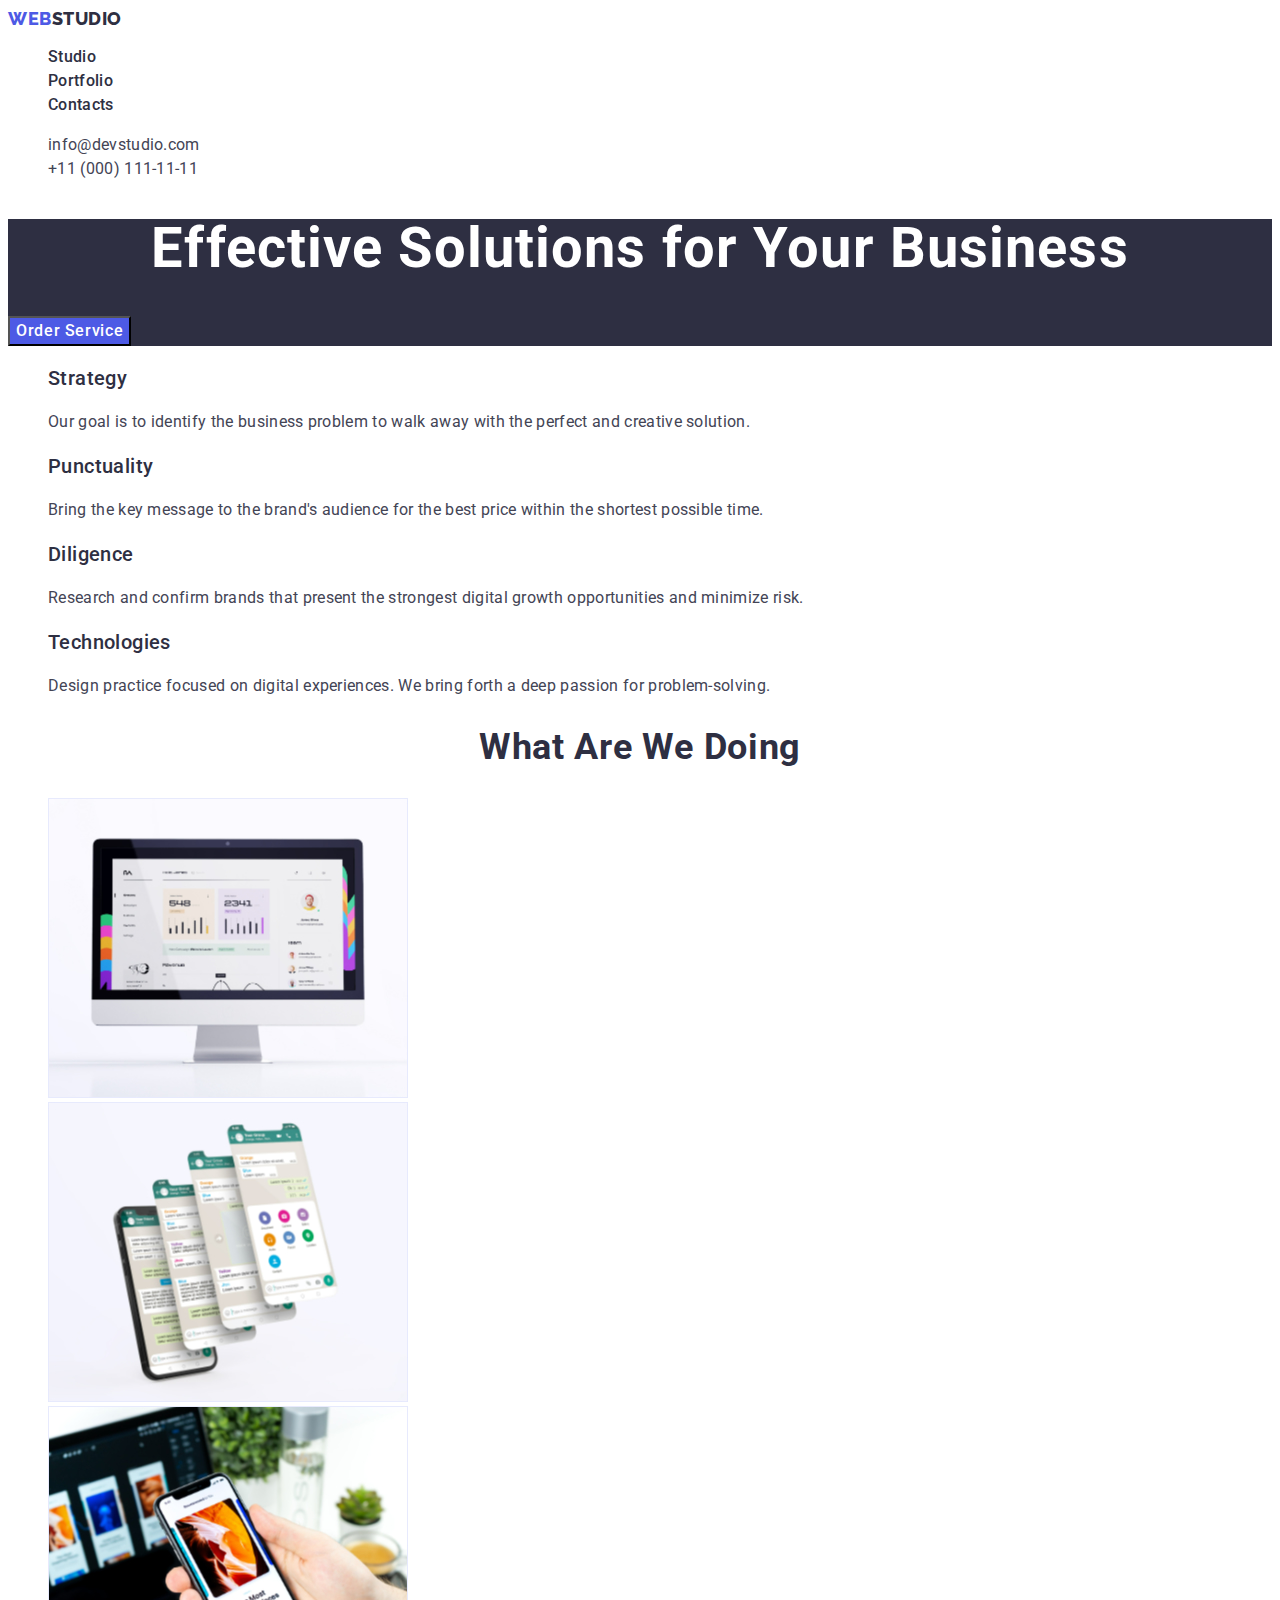
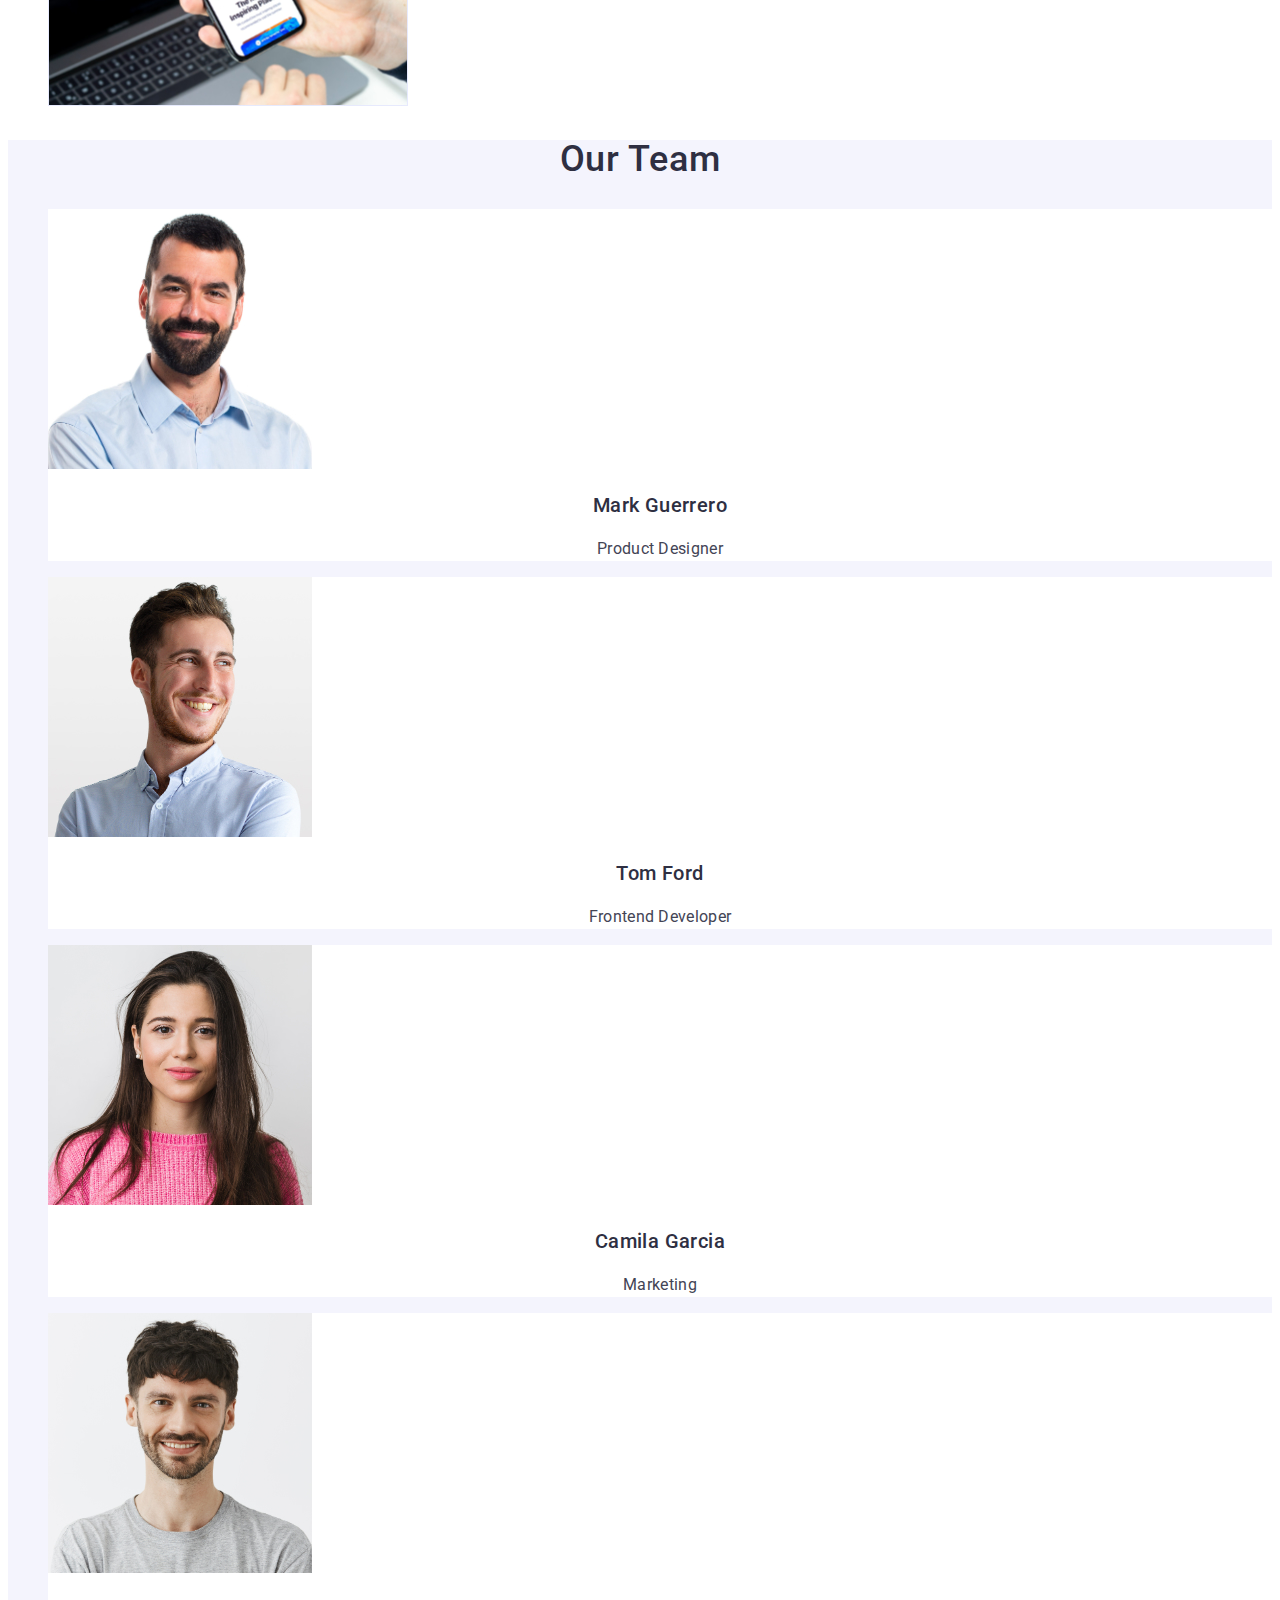
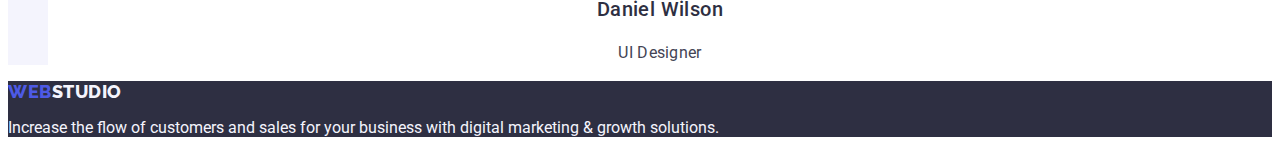
<file: index.html>
<!DOCTYPE html>
<html lang="en">
  <head>
    <meta charset="UTF-8" />
    <meta http-equiv="X-UA-Compatible" content="IE=edge" />
    <meta name="viewport" content="width=device-width, initial-scale=1.0" />
    <link rel="stylesheet" href="./css/styles.css" />

    <link rel="preconnect" href="https://fonts.googleapis.com" />
    <link rel="preconnect" href="https://fonts.gstatic.com" crossorigin />
    <link
      href="https://fonts.googleapis.com/css2?family=Raleway:wght@800&family=Roboto:wght@400;500;700;900&display=swap"
      rel="stylesheet"
    />
    <title>Web Studio</title>
  </head>
  <body>
    <!-- Header -->
    <header>
      <!-- Menu nav -->
      <nav>
        <!-- Header Logo -->
        <a href="./index.html" class="logo-webstudio link"
          >Web<span class="studio">Studio</span></a
        >

        <!-- header link -->
        <ul class="header-link list link">
          <li>
            <a class="header-link link-cursor link" href="./index.html"
              >Studio</a
            >
          </li>
          <li>
            <a class="header-link link-cursor link" href="./portfolio.html"
              >Portfolio</a
            >
          </li>
          <li>
            <a class="header-link link-cursor link" href="">Contacts</a>
          </li>
        </ul>
      </nav>
      <!-- header address link -->
      <address class="address-link list">
        <ul class="address-link list">
          <li>
            <a
              class="address-link link-cursor list link"
              href="mailto:info@devstudio.com"
              >info@devstudio.com</a
            >
          </li>
          <li>
            <a
              class="address-link link-cursor list link"
              href="tel:+110001111111"
              >+11 (000) 111-11-11</a
            >
          </li>
        </ul>
      </address>
    </header>

    <!-- Main content -->
    <main>
      <!-- Hero  section 1 -->
      <section class="hero">
        <h1 class="hero-title">Effective Solutions for Your Business</h1>
        <button class="hero-button" type="button">Order Service</button>
      </section>
      <!-- Featurs section 2 -->
      <section>
        <h2 hidden class="featurs-title">Featurs</h2>
        <ul class="list">
          <li>
            <h3 class="featurs-names">Strategy</h3>
            <p class="featurs-text">
              Our goal is to identify the business problem to walk away with the
              perfect and creative solution.
            </p>
          </li>
          <li>
            <h3 class="featurs-names">Punctuality</h3>
            <p class="featurs-text">
              Bring the key message to the brand's audience for the best price
              within the shortest possible time.
            </p>
          </li>
          <li>
            <h3 class="featurs-names">Diligence</h3>
            <p class="featurs-text">
              Research and confirm brands that present the strongest digital
              growth opportunities and minimize risk.
            </p>
          </li>
          <li>
            <h3 class="featurs-names">Technologies</h3>
            <p class="featurs-text">
              Design practice focused on digital experiences. We bring forth a
              deep passion for problem-solving.
            </p>
          </li>
        </ul>
      </section>
      <!-- Work - What ate we doing - Section 3 -->
      <section>
        <h2 class="work-title">What are we doing</h2>
        <ul class="list">
          <li>
            <img
              src="./images/img-1-rectangle-71.jpg"
              alt="Image of computer"
              width="360"
            />
          </li>
          <li>
            <img
              src="./images/img-2-rectangle-71.jpg"
              alt="Image of screens of smartphone"
              width="360"
            />
          </li>
          <li>
            <img
              src="./images/img-3-rectangle-71.jpg"
              alt="Image of smartphone and laptop"
              width="360"
            />
          </li>
        </ul>
      </section>
      <!-- About us - Section 4 -->
      <section class="about-us">
        <h2 class="about-title">Our Team</h2>
        <ul class="list">
          <li class="team-figuration">
            <img
              src="./images/photo-of-mark.jpg"
              alt="Photo of Mark"
              width="264"
            />
            <h3 class="name-of-workers">Mark Guerrero</h3>
            <p class="work-position">Product Designer</p>
          </li>
          <li class="team-figuration">
            <img
              src="./images/photo-of-tom.jpg"
              alt="Photo of Tom"
              width="264"
            />
            <h3 class="name-of-workers">Tom Ford</h3>
            <p class="work-position">Frontend Developer</p>
          </li>
          <li class="team-figuration">
            <img
              src="./images/photo-of-camila.jpg"
              alt="Photo of Camila"
              width="264"
            />
            <h3 class="name-of-workers">Camila Garcia</h3>
            <p class="work-position">Marketing</p>
          </li>
          <li class="team-figuration">
            <img
              src="./images/photo-of-daniel.jpg"
              alt="Photo of Daniel"
              width="264"
            />
            <h3 class="name-of-workers">Daniel Wilson</h3>
            <p class="work-position">UI Designer</p>
          </li>
        </ul>
      </section>
    </main>

    <!-- Footer -->
    <footer class="footer">
      <!-- Footer Logo -->

      <a href="./index.html" class="logo-webstudio-footer link link-cursor"
        >Web<span class="studio-footer">Studio</span></a
      >

      <p class="footer-text">
        Increase the flow of customers and sales for your business with digital
        marketing & growth solutions.
      </p>
    </footer>
  </body>
</html>
</file>
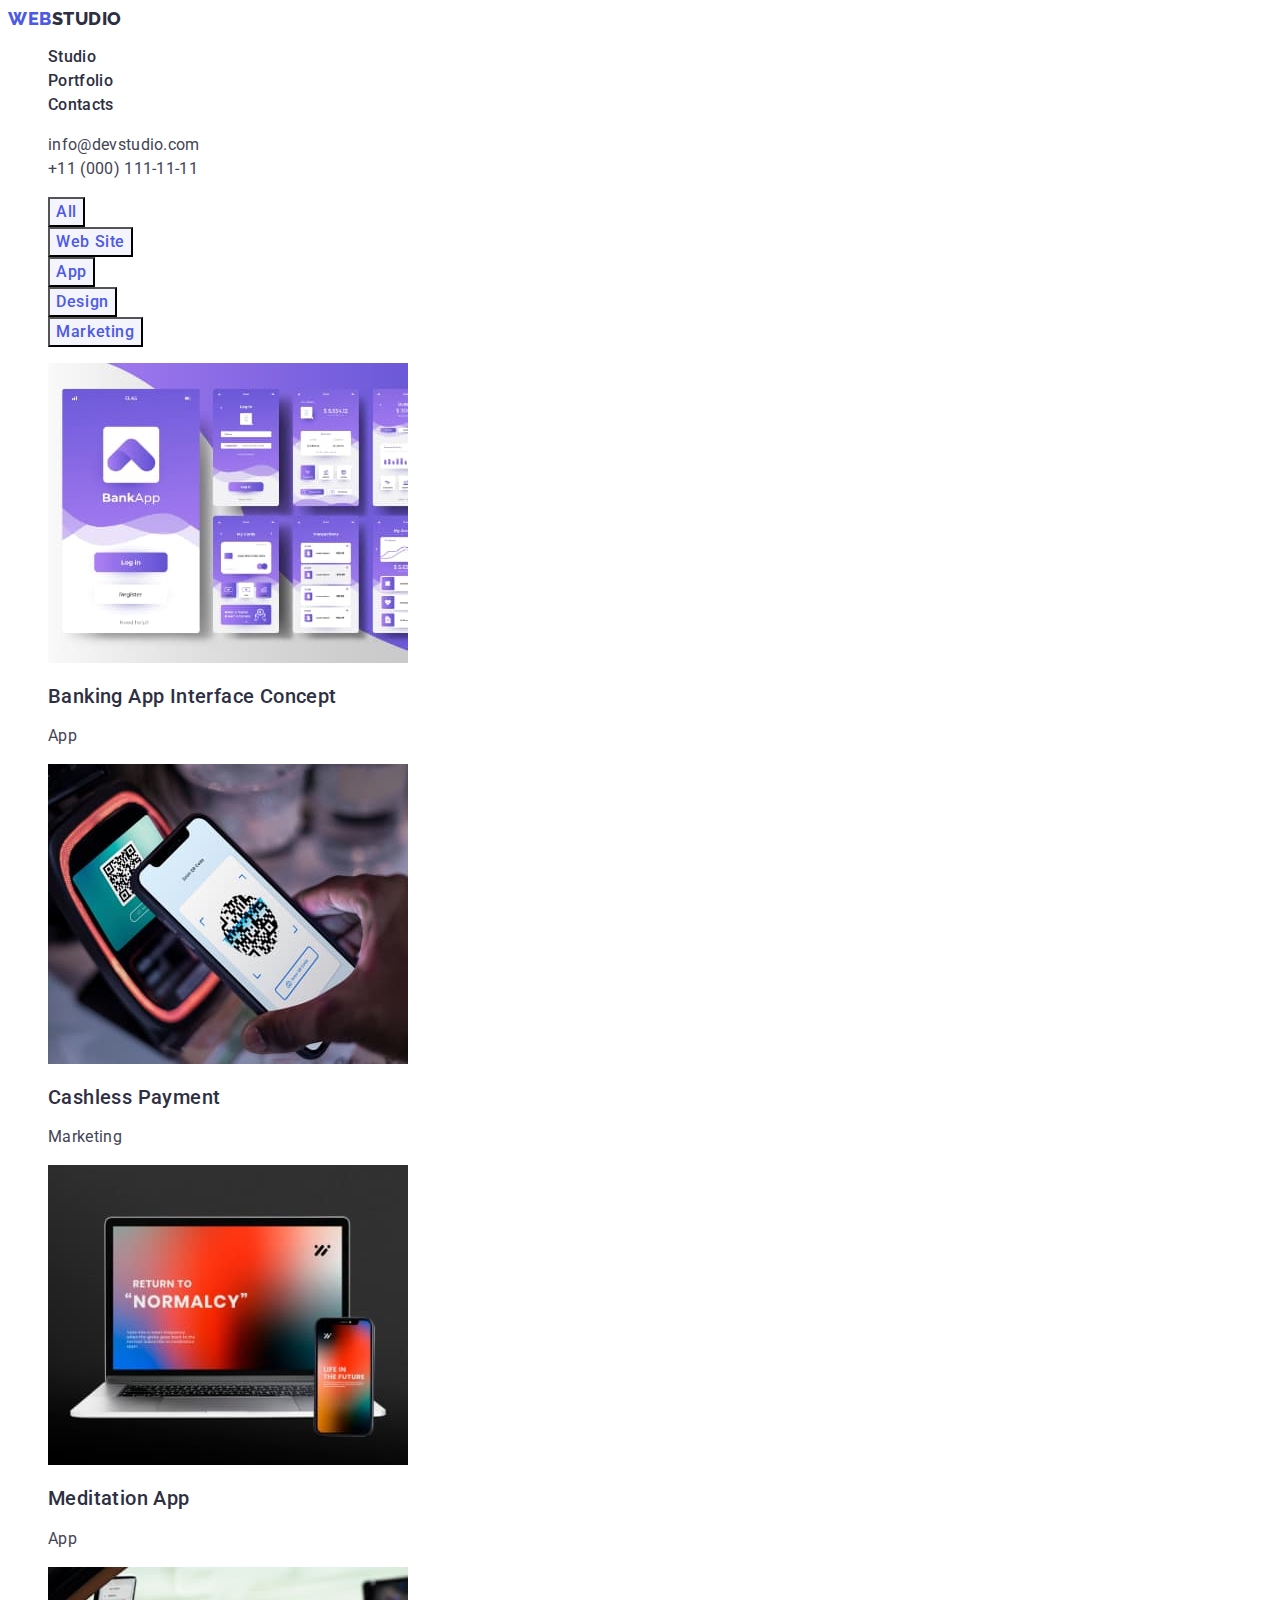
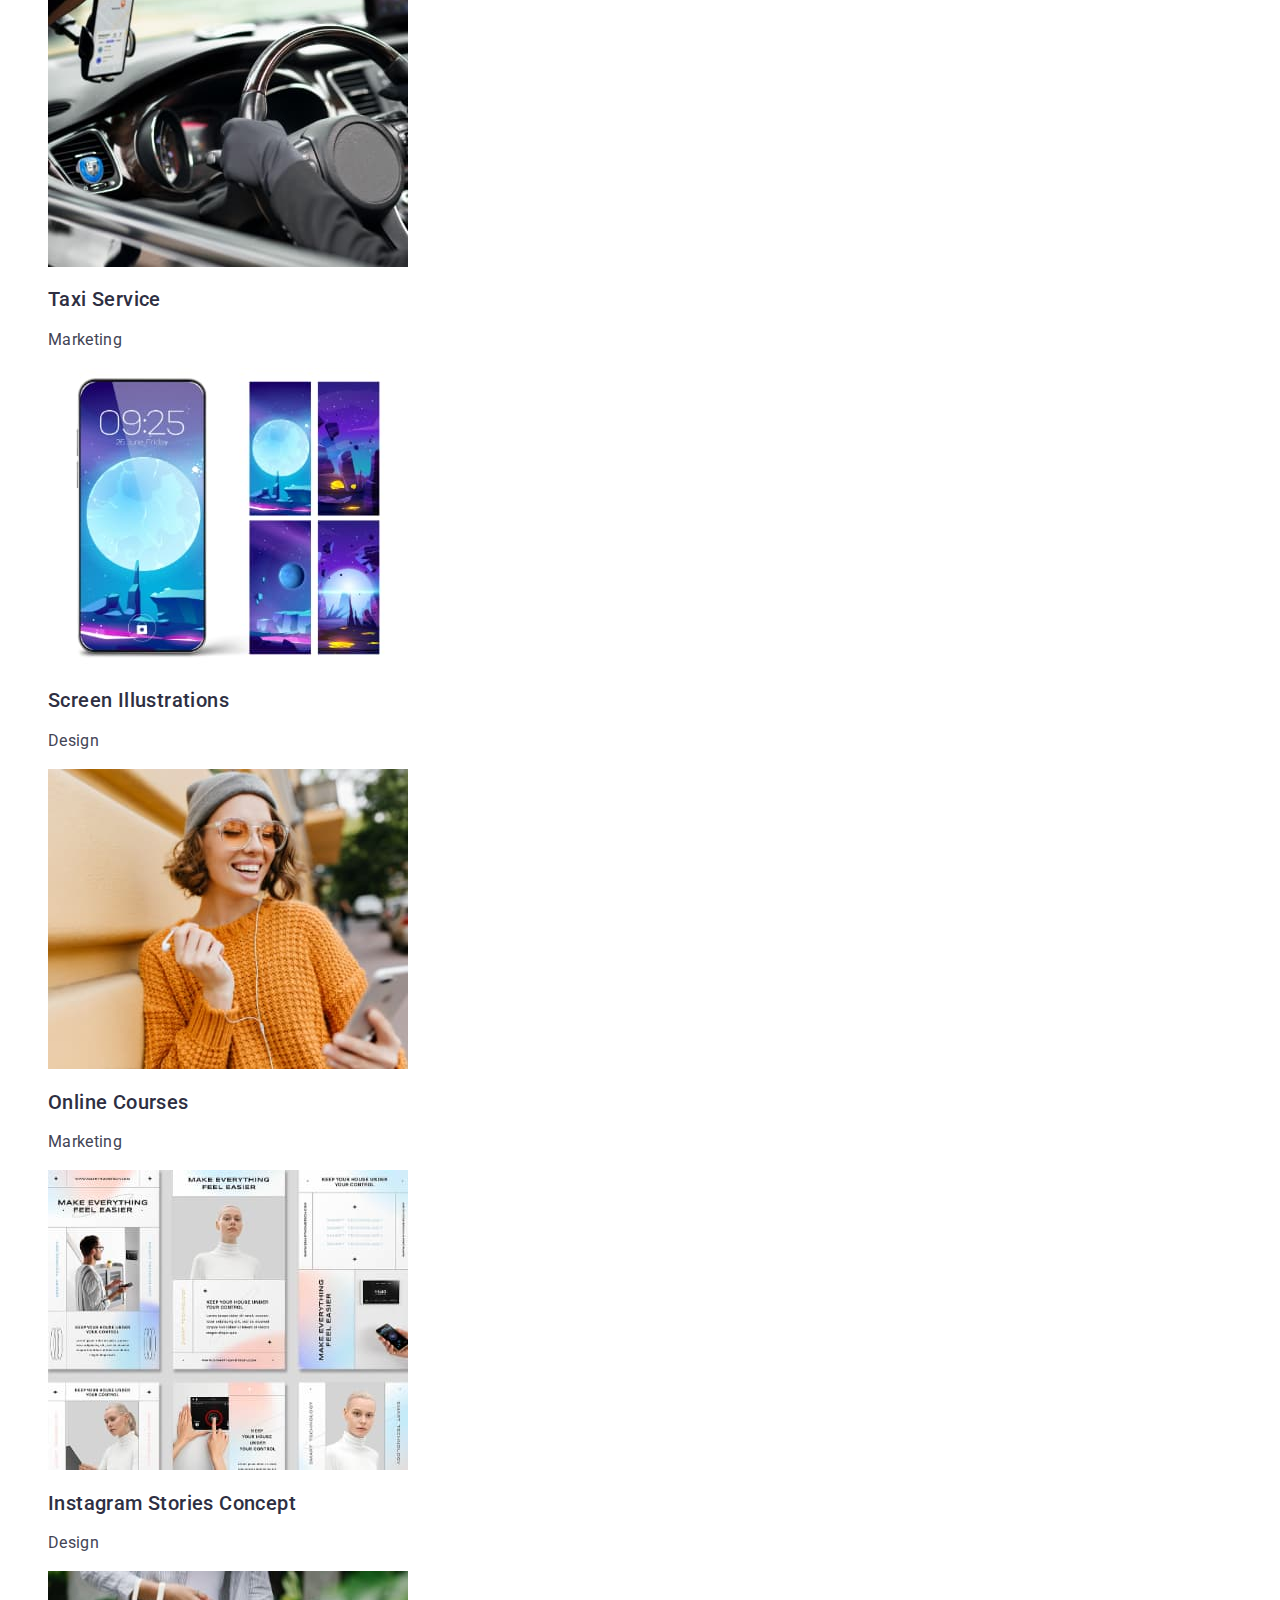
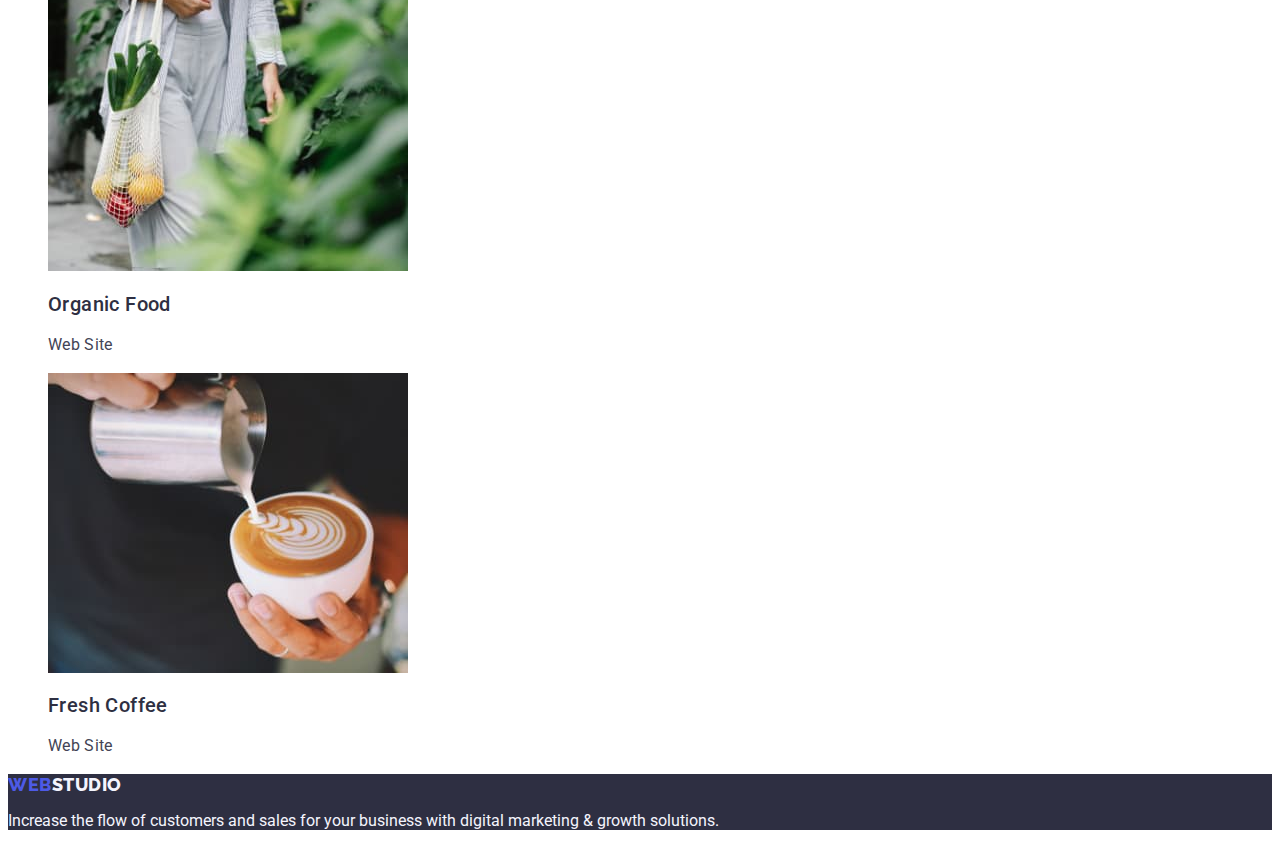
<file: portfolio.html>
<!DOCTYPE html>
<html lang="en">
  <head>
    <meta charset="UTF-8" />
    <meta http-equiv="X-UA-Compatible" content="IE=edge" />
    <meta name="viewport" content="width=device-width, initial-scale=1.0" />

    <link rel="preconnect" href="https://fonts.googleapis.com" />
    <link rel="preconnect" href="https://fonts.gstatic.com" crossorigin />
    <link
      href="https://fonts.googleapis.com/css2?family=Raleway:wght@800&family=Roboto:wght@400;500;700;900&display=swap"
      rel="stylesheet"
    />
    <link rel="stylesheet" href="./css/styles.css" />

    <title>Portfolio</title>
  </head>
  <body>
    <!-- Header portfolio -->
    <header>
      <!-- Menu nav -->
      <nav>
        <!-- Header Logo -->
        <a href="./index.html" class="logo-webstudio link"
          >Web<span class="studio">Studio</span></a
        >

        <!-- header link -->
        <ul class="header-link list link">
          <li>
            <a class="header-link link-cursor link" href="./index.html"
              >Studio</a
            >
          </li>
          <li>
            <a class="header-link link-cursor link" href="./portfolio.html"
              >Portfolio</a
            >
          </li>
          <li>
            <a class="header-link link-cursor link" href="">Contacts</a>
          </li>
        </ul>
      </nav>
      <!-- header address link -->
      <address class="address-link list">
        <ul class="address-link list">
          <li>
            <a
              class="address-link link-cursor list link"
              href="mailto:info@devstudio.com"
              >info@devstudio.com</a
            >
          </li>
          <li>
            <a
              class="address-link link-cursor list link"
              href="tel:+110001111111"
              >+11 (000) 111-11-11</a
            >
          </li>
        </ul>
      </address>
    </header>

    <!-- Main portfolio -->
    <main>
      <!-- Hero section -->
      <section>
        <h1 hidden class="portfolio-hero-title">Examples of our prodacts</h1>
        <ul class="list">
          <li>
            <button class="button-cursor button-font-family" type="button">
              All
            </button>
          </li>
          <li>
            <button class="button-font-family button-cursor" type="button">
              Web Site
            </button>
          </li>
          <li>
            <button class="button-font-family button-cursor" type="button">
              App
            </button>
          </li>
          <li>
            <button class="button-font-family button-cursor" type="button">
              Design
            </button>
          </li>
          <li>
            <button class="button-font-family button-cursor" type="button">
              Marketing
            </button>
          </li>
        </ul>
        <!-- Photo products -->
        <ul class="list">
          <li>
            <a class="link" href="">
              <img
                src="./images/img-portfolio-1.jpg"
                alt="Menu examples"
                width="360"
              />
              <h2 class="portfolio-product-title">
                Banking App Interface Concept
              </h2>
              <p class="portfolio-product-description">App</p>
            </a>
          </li>
          <li>
            <a class="link" href="">
              <img
                src="./images/img-portfolio-2.jpg"
                alt="QR-code scanning
            process"
                width="360"
              />
              <h2 class="portfolio-product-title">Cashless Payment</h2>
              <p class="portfolio-product-description">Marketing</p>
            </a>
          </li>
          <li>
            <a class="link" href="">
              <img
                src="./images/img-portfolio-3.jpg"
                alt="Vision of page on phone
            and laptop"
                width="360"
              />
              <h2 class="portfolio-product-title">Meditation App</h2>
              <p class="portfolio-product-description">App</p></a
            >
          </li>
          <li>
            <a class="link" href="">
              <img
                src="./images/img-portfolio-4.jpg"
                alt="Using app in the car"
                width="360"
              />
              <h2 class="portfolio-product-title">Taxi Service</h2>
              <p class="portfolio-product-description">Marketing</p></a
            >
          </li>
          <li>
            <a class="link" href="">
              <img
                src="./images/img-portfolio-5.jpg"
                alt="Themes styles"
                width="360"
              />
              <h2 class="portfolio-product-title">Screen Illustrations</h2>

              <p class="portfolio-product-description">Design</p></a
            >
          </li>
          <li>
            <a class="link" href="">
              <img
                src="./images/img-portfolio-6.jpg"
                alt="Girl`s using an app"
                width="360"
              />
              <h2 class="portfolio-product-title">Online Courses</h2>
              <p class="portfolio-product-description">Marketing</p></a
            >
          </li>
          <li>
            <a class="link" href="">
              <img
                src="./images/img-portfolio-7.jpg"
                alt="Pages of possibilities"
                width="360"
              />
              <h2 class="portfolio-product-title">Instagram Stories Concept</h2>
              <p class="portfolio-product-description">Design</p></a
            >
          </li>
          <li>
            <a class="link" href="">
              <img
                src="./images/img-portfolio-8.jpg"
                alt="The woman's carries
            vegetables"
                width="360"
              />
              <h2 class="portfolio-product-title">Organic Food</h2>
              <p class="portfolio-product-description">Web Site</p></a
            >
          </li>

          <li>
            <a class="link" href="">
              <img
                src="./images/img-portfolio-9.jpg"
                alt="Making a coffee"
                width="360"
              />
              <h2 class="portfolio-product-title">Fresh Coffee</h2>
              <p class="portfolio-product-description">Web Site</p></a
            >
          </li>
        </ul>
      </section>

      
    </main>

    <!-- Footer portfolio -->
    <footer class="footer">
      <!-- Footer Logo -->

      <a href="./index.html" class="logo-webstudio-footer link link-cursor"
        >Web<span class="studio-footer">Studio</span></a
      >

      <p class="footer-text">
        Increase the flow of customers and sales for your business with digital
        marketing & growth solutions.
      </p>
    </footer>
  </body>
</html>
</file>
<file: css/styles.css>
body{
    font-family: "Roboto", sans-serif;
    color: var(--slate-color);
    background-color: var(--white-color);
    
}
:root {
--iris-color: #4D5AE5;
--navy-blue-color: #2E2F42;
--white-color: #ffffff;
--slate-color: #434455;
--cloud-color: #F4F4FD;
--ocean-color: #404BBF;

}

/* HEADER */
/* header logo */
.logo-webstudio {
font-family: "Raleway", sans-serif;
font-weight: 800;
font-size: 18px;
line-height: 1.17;
letter-spacing: 0.03em;
text-transform: uppercase;
color: var(--iris-color);
}

.logo-webstudio:hover {color: var(--iris-color);} 
.logo-webstudio:focus {color: var(--iris-color);} 

.studio {color: var(--navy-blue-color);}

.studio:hover {color: var(--iris-color);}
.studio:focus {color: var(--iris-color);}

/* ---------LINK----------- */
.link {text-decoration: none;}

/* header link, list */
.header-link {
    font-weight: 500;
    font-size: 16px;
    line-height: 1.5;
    letter-spacing: 0.02em;
    color: var(--navy-blue-color);
}
.header-link:hover {color: var(--ocean-color);}
.header-link:focus {color: var(--ocean-color);}

/* ---------LIST---------- */
.list {list-style: none;}

/* header address link */
    .address-link {
        font-style: normal;
        font-weight: 400;
        font-size: 16px;
        line-height: 1.5;
        color: var(--slate-color);
        letter-spacing: 0.02em;}
        .address-link:hover {color: var(--ocean-color);}
        .address-link:focus {color: var(--ocean-color);}

        /* MAIN CONTENT */
        /* main hero - Section 1*/
.hero {background:var(--navy-blue-color);}
.hero-title { font-weight: 700;
    font-size: 56px;
    line-height: 1.07;
        text-align: center;
    letter-spacing: 0.02em; 
    color: var(--white-color);}

    .hero-button {
        font-family: inherit;
font-weight: 500;
font-size: 16px;
line-height: 1.5;
color: var(--white-color);
background: var(--iris-color);
cursor: pointer;
letter-spacing: 0.04em
    }
    .hero-button:hover {background-color: var(--ocean-color);}
    .hero-button:focus {background-color: var(--ocean-color);}

    /* Featurs - Section 2 */
.featurs-title {
}

.featurs-names {  font-weight: 500;
    font-size: 20px;
    line-height: 1.2;
    letter-spacing: 0.02em;
    color: var(--navy-blue-color);}

.featurs-text {
    font-size: 16px;
line-height: 1.5;
letter-spacing: 0.02em;
color: var(--slate-color);}

/* Work - What are we doing - Section 3 */
.work-title {font-weight: 700;
    font-size: 36px;
    line-height: 1.11;
    text-align: center;
    letter-spacing: 0.02em;
    text-transform: capitalize;
    color: var(--navy-blue-color);}

/* About us - Section 4 */
.about-us {
    background: var(--cloud-color);
}
.about-title {font-weight: 500;
    font-size: 36px;
    line-height: 1.11;
    text-align: center;
    letter-spacing: 0.02em;
    text-transform: capitalize;
    color: var(--navy-blue-color);}
    

    .name-of-workers {font-weight: 500;
        font-size: 20px;
        line-height: 1.2;
        text-align: center;
        letter-spacing: 0.02em;
        color: var(--navy-blue-color);
        }
    .work-position {font-size: 16px;
        line-height: 1.5;
        text-align: center;
        letter-spacing: 0.02em;
        color: var(--slate-color);
        }

    .team-figuration {
        background-color: var(--white-color);

    }

/* Footer */
.footer {background: var(--navy-blue-color);
}
.logo-webstudio-footer {
    font-family: "Raleway", sans-serif;
font-weight: 800;
font-size: 18px;
line-height: 1.17;
letter-spacing: 0.03em;
text-transform: uppercase;
color: var(--iris-color);}
.studio-footer {color: var(--cloud-color);
}
.footer-text {
    color: var(--cloud-color);}

.studio-footer {color: var(--cloud-color);
}
.studio-footer:hover {color: var(--iris-color);}
.studio-footer:focus {color: var(--iris-color);}



    /* ----------- Portfolio Main -------------- */
.portfolio-hero-section {}


/* buttons of portfolio */
.button-font-family {
    font-family: inherit;
    font-weight: 500;
    font-size: 16px;
    line-height: 1.5;
    display: flex;
    align-items: center;
    text-align: center;
    letter-spacing: 0.04em;
    color: var(--iris-color);;
    background-color: var(--cloud-color);}
.button-font-family:hover {color: var(--white-color);
background-color: var(--ocean-color);} 
.button-font-family:focus {color: var(--white-color);
background-color: var(--ocean-color);} 

.button-cursor, .link-cursor{
    cursor: pointer;}

   /* Photo products */
.portfolio-product-title {
    font-weight: 500;
    font-size: 20px;
    line-height: 1.2;
    letter-spacing: 0.02em;
    
    color: var(--navy-blue-color);}


.portfolio-product-description {
    font-size: 16px;
line-height: 1.5;
letter-spacing: 0.02em;
color: var(--slate-color);
}
</file>
